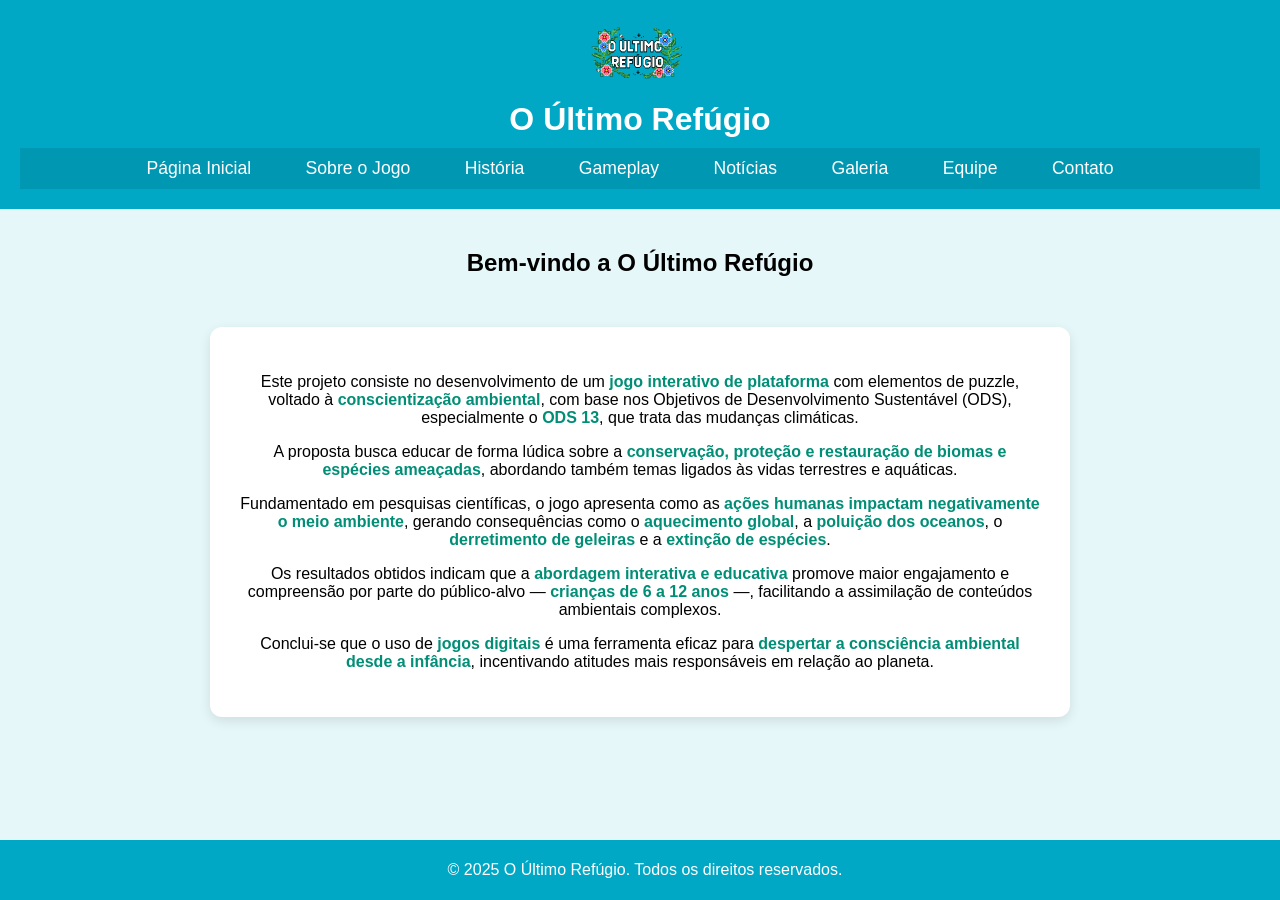
<file: index.html>
<!DOCTYPE html>
<html lang="pt-br">
<head>
  <meta charset="UTF-8">
  <meta name="viewport" content="width=device-width, initial-scale=1.0">
  <title>O Último Refúgio - Página Inicial</title>
  <link rel="stylesheet" href="css/style.css">
</head>
<body>
  <!-- Cabeçalho e Navegação -->
  <header>
    <img src="images/logo.png" alt="Logo do Jogo" class="logo">
    <h1>O Último Refúgio</h1>
    <nav>
      <ul>
        <li><a href="index.html">Página Inicial</a></li>
        <li><a href="about.html">Sobre o Jogo</a></li>
        <li><a href="history.html">História</a></li>
        <li><a href="gameplay.html">Gameplay</a></li>
        <li><a href="news.html">Notícias</a></li>
        <li><a href="gallery.html">Galeria</a></li>
        <li><a href="team.html">Equipe</a></li>
        <li><a href="contact.html">Contato</a></li>
      </ul>
    </nav>
  </header>

  <!-- Conteúdo da página inicial -->
  <section class="highlight">
    <!-- <img src="images/highlight.jpg" alt="Imagem de Destaque" class="responsive-img"> -->
    <div class="description">
      <h2>Bem-vindo a O Último Refúgio</h2>
      <section id="projeto-jogo">
        <!-- <h2>Sobre o Projeto</h2> -->
        <p>
          Este projeto consiste no desenvolvimento de um <strong>jogo interativo de plataforma</strong> com elementos de puzzle, voltado à <strong>conscientização ambiental</strong>, com base nos Objetivos de Desenvolvimento Sustentável (ODS), especialmente o <strong>ODS 13</strong>, que trata das mudanças climáticas.
        </p>
        <p>
          A proposta busca educar de forma lúdica sobre a <strong>conservação, proteção e restauração de biomas e espécies ameaçadas</strong>, abordando também temas ligados às vidas terrestres e aquáticas.
        </p>
        <p>
          Fundamentado em pesquisas científicas, o jogo apresenta como as <strong>ações humanas impactam negativamente o meio ambiente</strong>, gerando consequências como o <strong>aquecimento global</strong>, a <strong>poluição dos oceanos</strong>, o <strong>derretimento de geleiras</strong> e a <strong>extinção de espécies</strong>.
        </p>
        <p>
          Os resultados obtidos indicam que a <strong>abordagem interativa e educativa</strong> promove maior engajamento e compreensão por parte do público-alvo — <strong>crianças de 6 a 12 anos</strong> —, facilitando a assimilação de conteúdos ambientais complexos.
        </p>
        <p>
          Conclui-se que o uso de <strong>jogos digitais</strong> é uma ferramenta eficaz para <strong>despertar a consciência ambiental desde a infância</strong>, incentivando atitudes mais responsáveis em relação ao planeta.
        </p>
      </section>
    </div>
  </section>

  <!-- Rodapé -->
  <footer>
    <p>&copy; 2025 O Último Refúgio. Todos os direitos reservados.</p>
  </footer>

  <script src="js/script.js"></script>
</body>
</html>
</file>
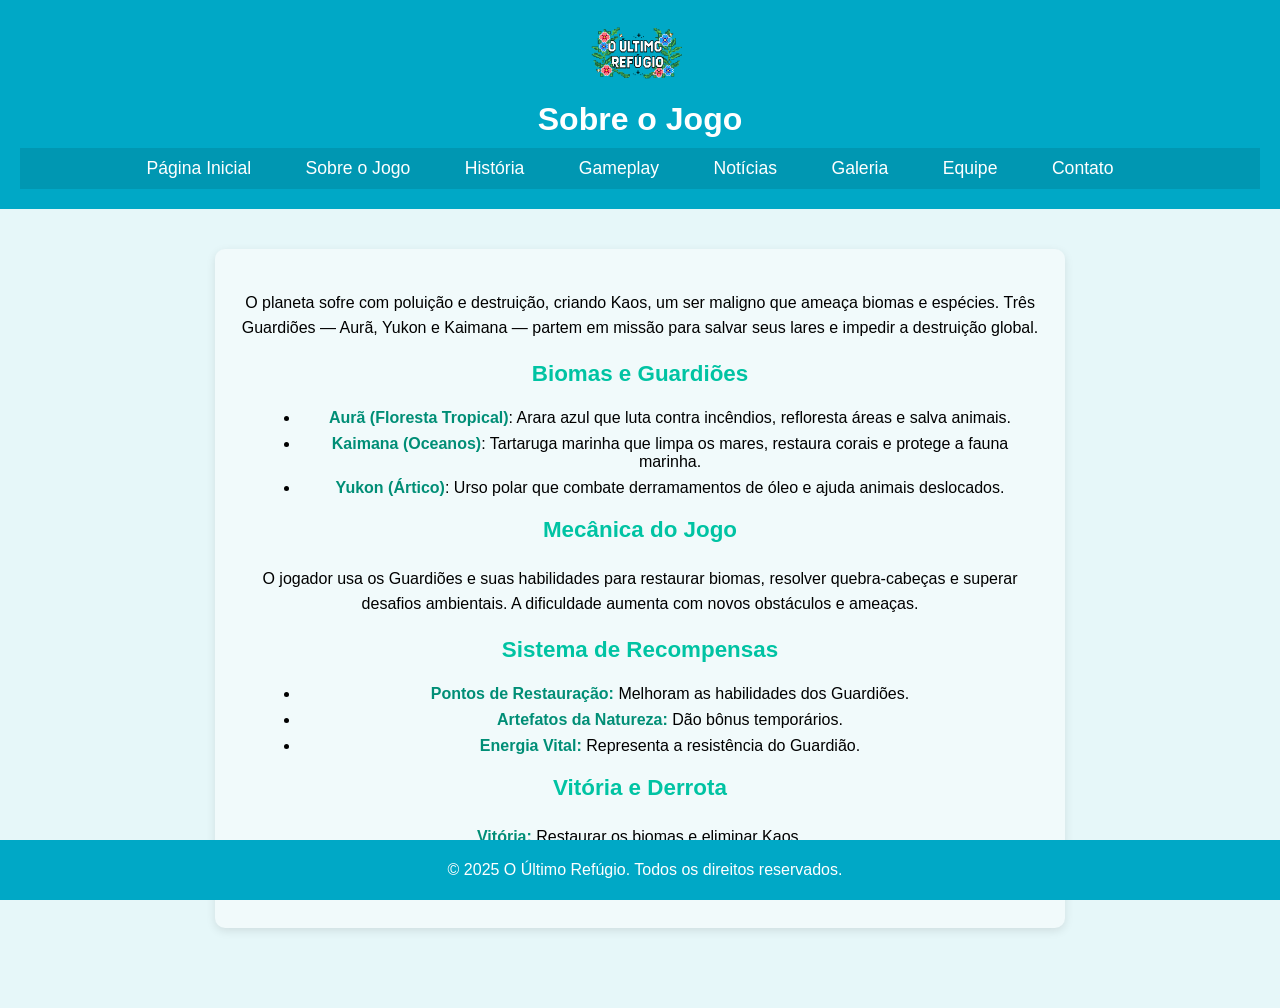
<file: about.html>
<!DOCTYPE html>
<html lang="pt-br">
<head>
  <meta charset="UTF-8">
  <meta name="viewport" content="width=device-width, initial-scale=1.0">
  <title>Sobre o Jogo</title>
  <link rel="stylesheet" href="css/style.css">
</head>
<body>
  <!-- Cabeçalho e Navegação -->
  <header>
    <img src="images/logo.png" alt="Logo do Jogo" class="logo">
    <h1>Sobre o Jogo</h1>
    <nav>
      <ul>
        <li><a href="index.html">Página Inicial</a></li>
        <li><a href="about.html">Sobre o Jogo</a></li>
        <li><a href="history.html">História</a></li>
        <li><a href="gameplay.html">Gameplay</a></li>
        <li><a href="news.html">Notícias</a></li>
        <li><a href="gallery.html">Galeria</a></li>
        <li><a href="team.html">Equipe</a></li>
        <li><a href="contact.html">Contato</a></li>
      </ul>
    </nav>
  </header>

  <!-- Conteúdo da página Sobre -->
  <section id="resumo-jogo">
    <!-- <h2>Resumo do Jogo</h2> -->
    <p>O planeta sofre com poluição e destruição, criando Kaos, um ser maligno que ameaça biomas e espécies. Três Guardiões — Aurã, Yukon e Kaimana — partem em missão para salvar seus lares e impedir a destruição global.</p>
  
    <h3>Biomas e Guardiões</h3>
    <ul>
      <li>
        <strong>Aurã (Floresta Tropical)</strong>: Arara azul que luta contra incêndios, refloresta áreas e salva animais.
      </li>
      <li>
        <strong>Kaimana (Oceanos)</strong>: Tartaruga marinha que limpa os mares, restaura corais e protege a fauna marinha.
      </li>
      <li>
        <strong>Yukon (Ártico)</strong>: Urso polar que combate derramamentos de óleo e ajuda animais deslocados.
      </li>
    </ul>
  
    <h3>Mecânica do Jogo</h3>
    <p>O jogador usa os Guardiões e suas habilidades para restaurar biomas, resolver quebra-cabeças e superar desafios ambientais. A dificuldade aumenta com novos obstáculos e ameaças.</p>
  
    <h3>Sistema de Recompensas</h3>
    <ul>
      <li><strong>Pontos de Restauração:</strong> Melhoram as habilidades dos Guardiões.</li>
      <li><strong>Artefatos da Natureza:</strong> Dão bônus temporários.</li>
      <li><strong>Energia Vital:</strong> Representa a resistência do Guardião.</li>
    </ul>
  
    <h3>Vitória e Derrota</h3>
    <p><strong>Vitória:</strong> Restaurar os biomas e eliminar Kaos.</p>
    <p><strong>Derrota:</strong> Degradação crítica dos biomas ou perda total da energia.</p>
  </section>
  

  <!-- Rodapé -->
  <footer>
    <p>&copy; 2025 O Último Refúgio. Todos os direitos reservados.</p>
  </footer>

  <script src="js/script.js"></script>
</body>
</html>
</file>
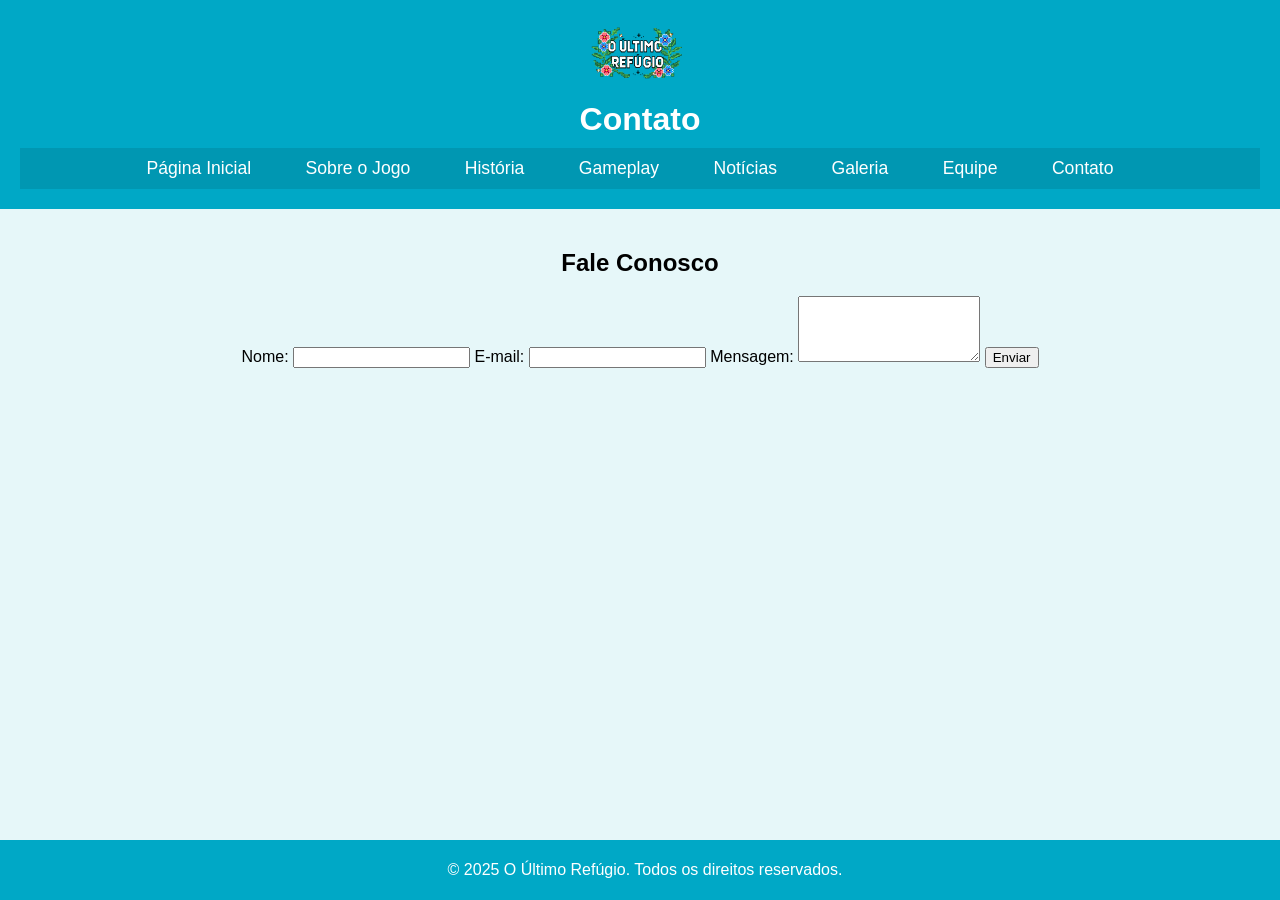
<file: contact.html>
<!DOCTYPE html>
<html lang="pt-br">
<head>
  <meta charset="UTF-8">
  <meta name="viewport" content="width=device-width, initial-scale=1.0">
  <title>Contato</title>
  <link rel="stylesheet" href="css/style.css">
</head>
<body>
  <!-- Cabeçalho e Navegação -->
  <header>
    <img src="images/logo.png" alt="Logo do Jogo" class="logo">
    <h1>Contato</h1>
    <nav>
      <ul>
        <li><a href="index.html">Página Inicial</a></li>
        <li><a href="about.html">Sobre o Jogo</a></li>
        <li><a href="history.html">História</a></li>
        <li><a href="gameplay.html">Gameplay</a></li>
        <li><a href="news.html">Notícias</a></li>
        <li><a href="gallery.html">Galeria</a></li>
        <li><a href="team.html">Equipe</a></li>
        <li><a href="contact.html">Contato</a></li>
      </ul>
    </nav>
  </header>

  <!-- Formulário de Contato -->
  <section>
    <h2>Fale Conosco</h2>
    <form action="#">
      <label for="name">Nome:</label>
      <input type="text" id="name" name="name" required>

      <label for="email">E-mail:</label>
      <input type="email" id="email" name="email" required>

      <label for="message">Mensagem:</label>
      <textarea id="message" name="message" rows="4" required></textarea>

      <button type="submit">Enviar</button>
    </form>
  </section>

  <!-- Rodapé -->
  <footer>
    <p>&copy; 2025 O Último Refúgio. Todos os direitos reservados.</p>
  </footer>

  <script src="js/script.js"></script>
</body>
</html>
</file>
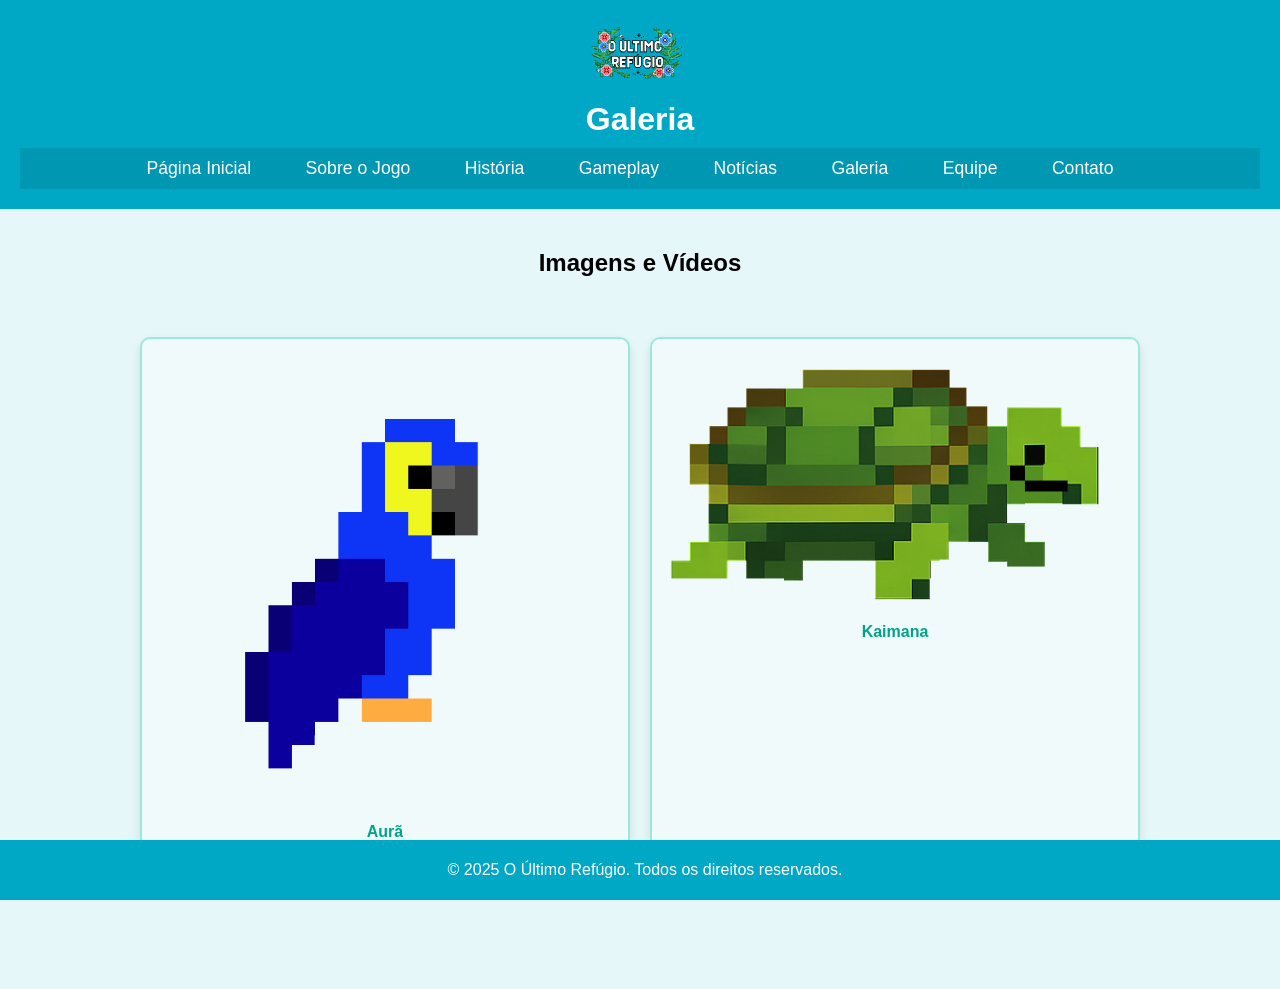
<file: gallery.html>
<!DOCTYPE html>
<html lang="pt-br">
<head>
  <meta charset="UTF-8">
  <meta name="viewport" content="width=device-width, initial-scale=1.0">
  <title>Galeria</title>
  <link rel="stylesheet" href="css/style.css">
</head>
<body>
  <!-- Cabeçalho e Navegação -->
  <header>
    <img src="images/logo.png" alt="Logo do Jogo" class="logo">
    <h1>Galeria</h1>
    <nav>
      <ul>
        <li><a href="index.html">Página Inicial</a></li>
        <li><a href="about.html">Sobre o Jogo</a></li>
        <li><a href="history.html">História</a></li>
        <li><a href="gameplay.html">Gameplay</a></li>
        <li><a href="news.html">Notícias</a></li>
        <li><a href="gallery.html">Galeria</a></li>
        <li><a href="team.html">Equipe</a></li>
        <li><a href="contact.html">Contato</a></li>
      </ul>
    </nav>
  </header>

  <!-- Conteúdo da Galeria -->
  <section>
    <h2>Imagens e Vídeos</h2>
    <section id="imagens-destaque">
      <div class="imagem-destaque">
        <img src="images/arara1.png" alt="Aurã">
        <p>Aurã</p>
      </div>
      <div class="imagem-destaque">
        <img src="images/tartaruguinha1.png" alt="Kaimana">
        <p>Kaimana</p>
      </div>
    </section>
    
  </section>

  <!-- Rodapé -->
  <footer>
    <p>&copy; 2025 O Último Refúgio. Todos os direitos reservados.</p>
  </footer>

  <script src="js/script.js"></script>
</body>
</html>
</file>
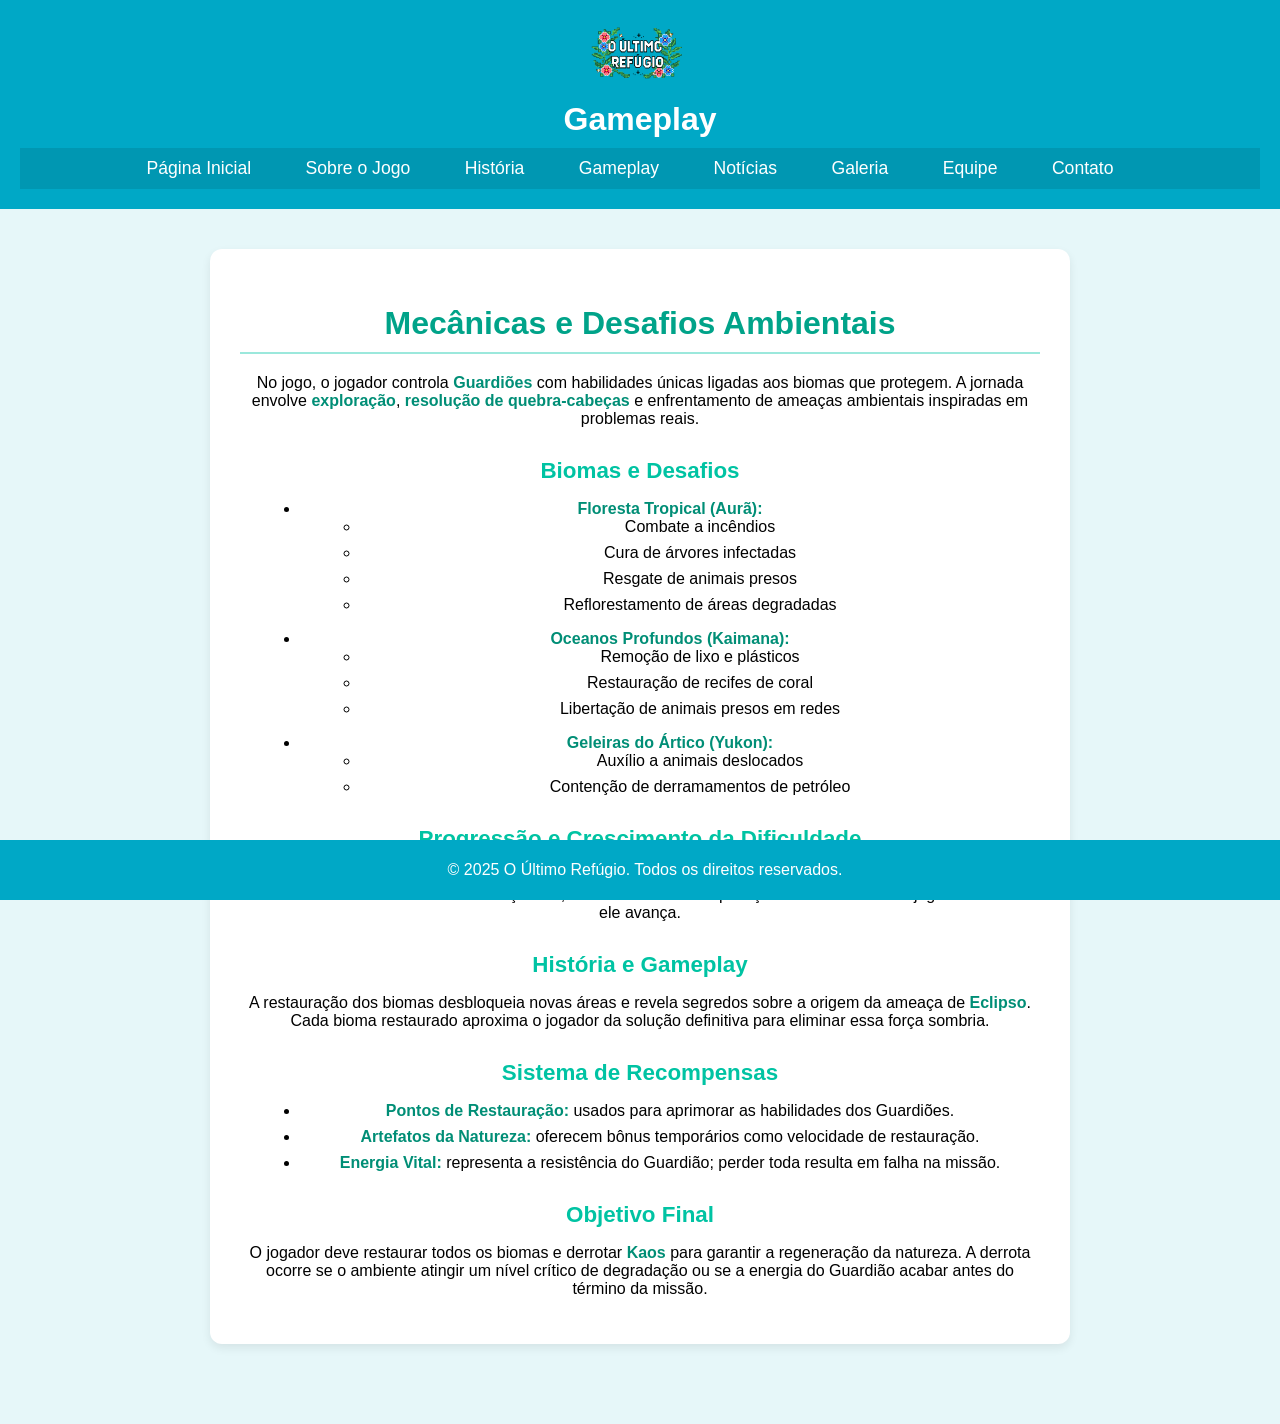
<file: gameplay.html>
<!DOCTYPE html>
<html lang="pt-br">
<head>
  <meta charset="UTF-8">
  <meta name="viewport" content="width=device-width, initial-scale=1.0">
  <title>Gameplay</title>
  <link rel="stylesheet" href="css/style.css">
</head>
<body>
  <!-- Cabeçalho e Navegação -->
  <header>
    <img src="images/logo.png" alt="Logo do Jogo" class="logo">
    <h1>Gameplay</h1>
    <nav>
      <ul>
        <li><a href="index.html">Página Inicial</a></li>
        <li><a href="about.html">Sobre o Jogo</a></li>
        <li><a href="history.html">História</a></li>
        <li><a href="gameplay.html">Gameplay</a></li>
        <li><a href="news.html">Notícias</a></li>
        <li><a href="gallery.html">Galeria</a></li>
        <li><a href="team.html">Equipe</a></li>
        <li><a href="contact.html">Contato</a></li>
      </ul>
    </nav>
  </header>

  <!-- Conteúdo da página Gameplay -->
  <section id="mecanicas-desafios">
    <h2>Mecânicas e Desafios Ambientais</h2>
  <p>
    No jogo, o jogador controla <strong>Guardiões</strong> com habilidades únicas ligadas aos biomas que protegem. A jornada envolve <strong>exploração</strong>, <strong>resolução de quebra-cabeças</strong> e enfrentamento de ameaças ambientais inspiradas em problemas reais.
  </p>

  <h3>Biomas e Desafios</h3>
  <ul>
    <li>
      <strong>Floresta Tropical (Aurã):</strong>
      <ul>
        <li>Combate a incêndios</li>
        <li>Cura de árvores infectadas</li>
        <li>Resgate de animais presos</li>
        <li>Reflorestamento de áreas degradadas</li>
      </ul>
    </li>
    <li>
      <strong>Oceanos Profundos (Kaimana):</strong>
      <ul>
        <li>Remoção de lixo e plásticos</li>
        <li>Restauração de recifes de coral</li>
        <li>Libertação de animais presos em redes</li>
      </ul>
    </li>
    <li>
      <strong>Geleiras do Ártico (Yukon):</strong>
      <ul>
        <li>Auxílio a animais deslocados</li>
        <li>Contenção de derramamentos de petróleo</li>
      </ul>
    </li>
  </ul>

  <h3>Progressão e Crescimento da Dificuldade</h3>
  <p>
    A dificuldade aumenta gradualmente, exigindo o uso estratégico e combinado das habilidades dos Guardiões. Novos obstáculos como correntes traiçoeiras, incêndios intensos e poluição densa desafiam o jogador conforme ele avança.
  </p>

  <h3>História e Gameplay</h3>
  <p>
    A restauração dos biomas desbloqueia novas áreas e revela segredos sobre a origem da ameaça de <strong>Eclipso</strong>. Cada bioma restaurado aproxima o jogador da solução definitiva para eliminar essa força sombria.
  </p>

  <h3>Sistema de Recompensas</h3>
  <ul>
    <li><strong>Pontos de Restauração:</strong> usados para aprimorar as habilidades dos Guardiões.</li>
    <li><strong>Artefatos da Natureza:</strong> oferecem bônus temporários como velocidade de restauração.</li>
    <li><strong>Energia Vital:</strong> representa a resistência do Guardião; perder toda resulta em falha na missão.</li>
  </ul>

  <h3>Objetivo Final</h3>
  <p>
    O jogador deve restaurar todos os biomas e derrotar <strong>Kaos</strong> para garantir a regeneração da natureza. A derrota ocorre se o ambiente atingir um nível crítico de degradação ou se a energia do Guardião acabar antes do término da missão.
  </p>
  </section>

  <!-- Rodapé -->
  <footer>
    <p>&copy; 2025 O Último Refúgio. Todos os direitos reservados.</p>
  </footer>

  <script src="js/script.js"></script>
</body>
</html>
</file>
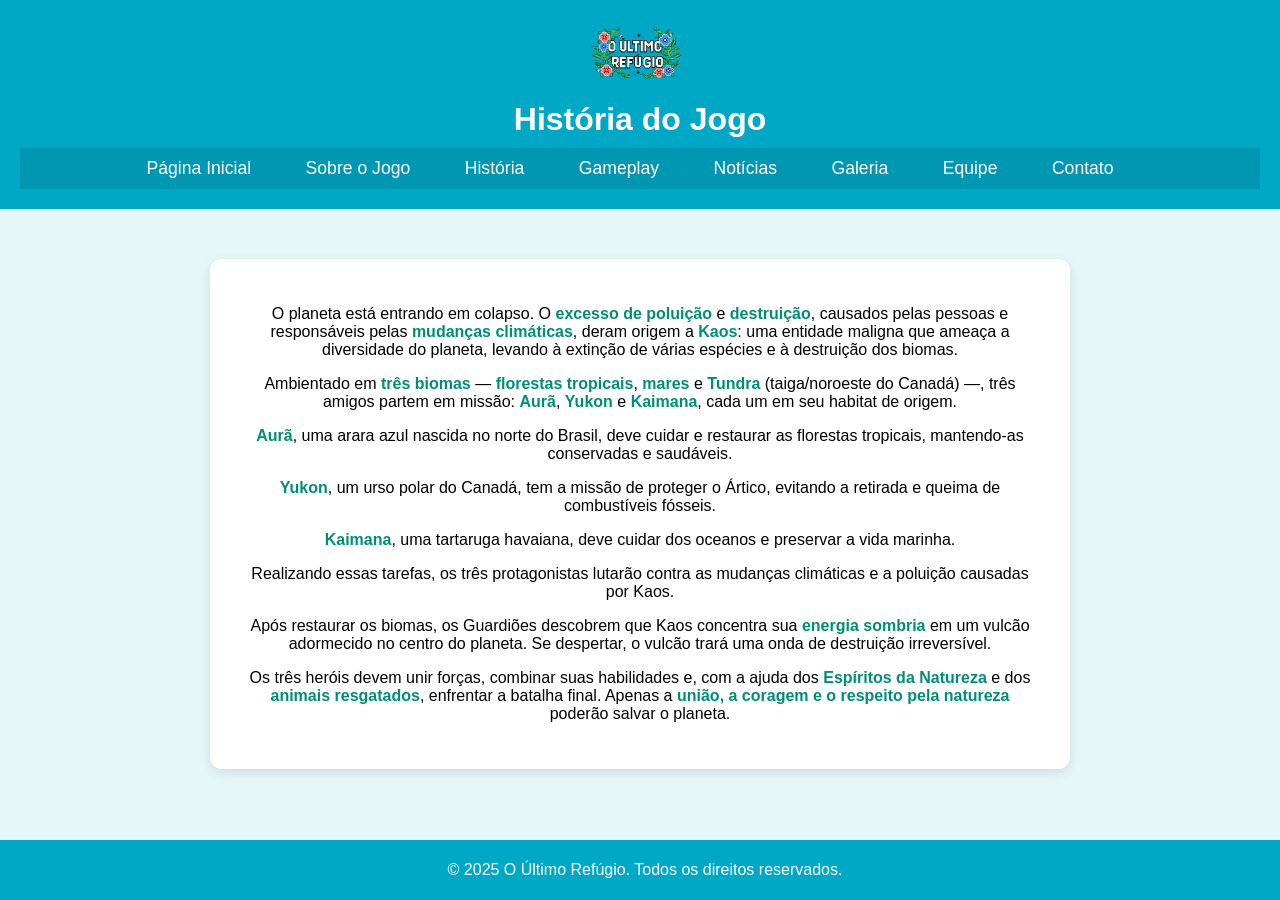
<file: history.html>
<!DOCTYPE html>
<html lang="pt-br">
<head>
  <meta charset="UTF-8">
  <meta name="viewport" content="width=device-width, initial-scale=1.0">
  <title>História do Jogo</title>
  <link rel="stylesheet" href="css/style.css">
</head>
<body>
  <!-- Cabeçalho e Navegação -->
  <header>
    <img src="images/logo.png" alt="Logo do Jogo" class="logo">
    <h1>História do Jogo</h1>
    <nav>
      <ul>
        <li><a href="index.html">Página Inicial</a></li>
        <li><a href="about.html">Sobre o Jogo</a></li>
        <li><a href="history.html">História</a></li>
        <li><a href="gameplay.html">Gameplay</a></li>
        <li><a href="news.html">Notícias</a></li>
        <li><a href="gallery.html">Galeria</a></li>
        <li><a href="team.html">Equipe</a></li>
        <li><a href="contact.html">Contato</a></li>
      </ul>
    </nav>
  </header>

  <!-- Conteúdo da página História -->
  <section id="historia-jogo">
    <!-- <h2>História do Jogo</h2> -->
    <p>
      O planeta está entrando em colapso. O <strong>excesso de poluição</strong> e <strong>destruição</strong>, causados pelas pessoas e responsáveis pelas <strong>mudanças climáticas</strong>, deram origem a <strong>Kaos</strong>: uma entidade maligna que ameaça a diversidade do planeta, levando à extinção de várias espécies e à destruição dos biomas.
    </p>
    <p>
      Ambientado em <strong>três biomas</strong> — <strong>florestas tropicais</strong>, <strong>mares</strong> e <strong>Tundra</strong> (taiga/noroeste do Canadá) —, três amigos partem em missão: <strong>Aurã</strong>, <strong>Yukon</strong> e <strong>Kaimana</strong>, cada um em seu habitat de origem.
    </p>
    <p>
      <strong>Aurã</strong>, uma arara azul nascida no norte do Brasil, deve cuidar e restaurar as florestas tropicais, mantendo-as conservadas e saudáveis.
    </p>
    <p>
      <strong>Yukon</strong>, um urso polar do Canadá, tem a missão de proteger o Ártico, evitando a retirada e queima de combustíveis fósseis.
    </p>
    <p>
      <strong>Kaimana</strong>, uma tartaruga havaiana, deve cuidar dos oceanos e preservar a vida marinha.
    </p>
    <p>
      Realizando essas tarefas, os três protagonistas lutarão contra as mudanças climáticas e a poluição causadas por Kaos.
    </p>
    <p>
      Após restaurar os biomas, os Guardiões descobrem que Kaos concentra sua <strong>energia sombria</strong> em um vulcão adormecido no centro do planeta. Se despertar, o vulcão trará uma onda de destruição irreversível.
    </p>
    <p>
      Os três heróis devem unir forças, combinar suas habilidades e, com a ajuda dos <strong>Espíritos da Natureza</strong> e dos <strong>animais resgatados</strong>, enfrentar a batalha final. Apenas a <strong>união, a coragem e o respeito pela natureza</strong> poderão salvar o planeta.
    </p>
  </section>

  <!-- Rodapé -->
  <footer>
    <p>&copy; 2025 O Último Refúgio. Todos os direitos reservados.</p>
  </footer>

  <script src="js/script.js"></script>
</body>
</html>
</file>
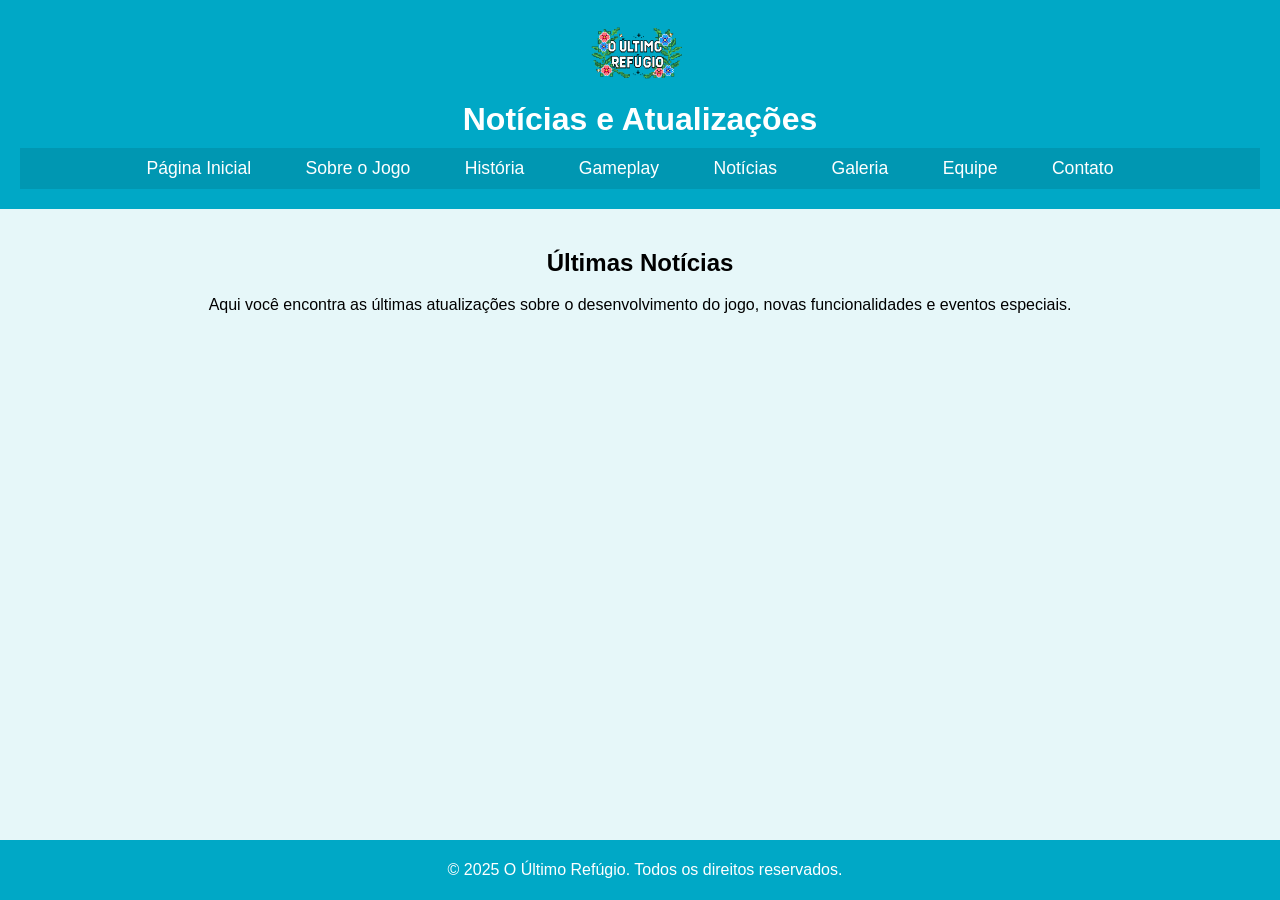
<file: news.html>
<!DOCTYPE html>
<html lang="pt-br">
<head>
  <meta charset="UTF-8">
  <meta name="viewport" content="width=device-width, initial-scale=1.0">
  <title>Notícias</title>
  <link rel="stylesheet" href="css/style.css">
</head>
<body>
  <!-- Cabeçalho e Navegação -->
  <header>
    <img src="images/logo.png" alt="Logo do Jogo" class="logo">
    <h1>Notícias e Atualizações</h1>
    <nav>
      <ul>
        <li><a href="index.html">Página Inicial</a></li>
        <li><a href="about.html">Sobre o Jogo</a></li>
        <li><a href="history.html">História</a></li>
        <li><a href="gameplay.html">Gameplay</a></li>
        <li><a href="news.html">Notícias</a></li>
        <li><a href="gallery.html">Galeria</a></li>
        <li><a href="team.html">Equipe</a></li>
        <li><a href="contact.html">Contato</a></li>
      </ul>
    </nav>
  </header>

  <!-- Conteúdo da página de Notícias --> 
  <section> <h2>Últimas Notícias</h2> 
    <p>Aqui você encontra as últimas atualizações sobre o desenvolvimento do jogo, novas funcionalidades e eventos especiais.</p> 
  </section> 

  <!-- Rodapé --> 
  <footer> 
    <p>&copy; 2025 O Último Refúgio. Todos os direitos reservados.</p> 
  </footer> 

  <script src="js/script.js"></script> 
</body> 
</html>
</file>
<file: css/style.css>
html {
  overflow-y: scroll; /* Mantém o espaço da barra de rolagem sempre reservado */
}

body {
  font-family: Arial, sans-serif;
  margin: 0;
  padding: 0;
  background-color: #e6f7f9;
  padding-bottom: 40px; /* Espaço para o footer fixo */
  overflow-x: hidden; /* Previne scroll lateral acidental */
}

header {
  background-color: #00a8c6;
  color: white;
  padding: 20px;
  text-align: center;
}

header .logo {
  width: 100px;
  height: auto;
}

header h1 {
  margin: 10px 0;
  font-size: 2rem;
}

nav {
  background-color: #0097b2;
}

nav ul {
  list-style-type: none;
  padding: 0;
  margin: 0;
  text-align: center;
}

nav ul li {
  display: inline-block;
  margin-right: 20px;
}

nav ul li a {
  text-decoration: none;
  color: white;
  font-size: 1.1rem;
  padding: 10px 15px;
  display: inline-block;
}

nav ul li a:hover {
  background-color: #00c3fb;
  color: #ffffff;
}

section {
  padding: 20px;
  text-align: center;
}

.responsive-img {
  width: 100%;
  max-width: 800px;
  height: auto;
}

footer {
  background-color: #00a8c6;
  color: white;
  text-align: center;
  padding: 5px;
  position: fixed;
  width: 100%;
  bottom: 0;
}

#history {
  text-align: justify;
  font-size: 15px;
}

#s1 {
  align-items: center;
}

#mecanicas-desafios {
  max-width: 800px;
  margin: 40px auto;
  background-color: #ffffff;
  padding: 30px;
  border-radius: 12px;
  box-shadow: 0 4px 10px rgba(0, 0, 0, 0.08);
}

#mecanicas-desafios h2 {
  font-size: 2rem;
  color: #00a389;
  border-bottom: 2px solid #9be8dc;
  padding-bottom: 10px;
  margin-bottom: 20px;
}

#mecanicas-desafios h3 {
  font-size: 1.4rem;
  color: #00c3a3;
  margin-top: 30px;
  margin-bottom: 10px;
}

#mecanicas-desafios p {
  margin-bottom: 16px;
}

#mecanicas-desafios ul {
  margin-left: 20px;
  margin-bottom: 16px;
}

#mecanicas-desafios ul li {
  margin-bottom: 8px;
}

#mecanicas-desafios strong {
  color: #008e76;
}

#projeto-jogo {
  max-width: 800px;
  background-color: #ffffff;
  margin: 50px auto;
  padding: 30px;
  border-radius: 12px;
  box-shadow: 0 4px 12px rgba(0, 0, 0, 0.1);
}

#projeto-jogo h2 {
  font-size: 2rem;
  color: #00a389;
  border-bottom: 2px solid #9be8dc;
  padding-bottom: 10px;
  margin-bottom: 20px;
}

#projeto-jogo p {
  margin-bottom: 16px;
}

#projeto-jogo strong {
  color: #008e76;
}

#historia-jogo {
  max-width: 800px;
  background-color: #ffffff;
  margin: 50px auto;
  padding: 30px;
  border-radius: 12px;
  box-shadow: 0 4px 12px rgba(0, 0, 0, 0.1);
}

#historia-jogo h2 {
  font-size: 2rem;
  color: #00a389;
  border-bottom: 2px solid #9be8dc;
  padding-bottom: 10px;
  margin-bottom: 20px;
}

#historia-jogo p {
  margin-bottom: 16px;
}

#historia-jogo strong {
  color: #008e76;
}

#resumo-jogo {
  max-width: 800px;
  margin: 40px auto;
  padding: 25px;
  background: #f1fafb;
  border-radius: 10px;
  box-shadow: 0 3px 10px rgba(0,0,0,0.1);
}

#resumo-jogo h2 {
  font-size: 2rem;
  color: #00a389;
  border-bottom: 2px solid #9be8dc;
  padding-bottom: 8px;
  margin-bottom: 15px;
}

#resumo-jogo h3 {
  font-size: 1.4rem;
  color: #00c3a3;
  margin-top: 20px;
}

#resumo-jogo p {
  line-height: 1.6;
  margin-bottom: 12px;
}

#resumo-jogo ul {
  list-style-type: disc;
  margin-left: 20px;
}

#resumo-jogo ul li {
  margin-bottom: 8px;
}

#resumo-jogo strong {
  color: #008e76;
}

#imagens-destaque {
  display: flex;
  flex-wrap: wrap;
  justify-content: center;
  gap: 20px;
  max-width: 1000px;
  margin: 40px auto;
  padding: 20px;
}

.imagem-destaque {
  background: #f1fafb;
  border: 2px solid #9be8dc;
  border-radius: 10px;
  overflow: hidden;
  flex: 1 1 45%;
  box-shadow: 0 4px 10px rgba(0,0,0,0.1);
  text-align: center;
  padding: 10px;
}

.imagem-destaque img {
  width: 100%;
  height: auto;
  border-radius: 8px;
  display: block;
}

.imagem-destaque p {
  margin-top: 8px;
  color: #00a389;
  font-weight: bold;
}

@media (max-width: 768px) {
  #imagens-destaque {
    flex-direction: column;
    align-items: center;
  }

  .imagem-destaque {
    flex: 1 1 100%;
  }
}

.dev-container {
  max-width: 900px;
  margin: 0 auto;
  display: flex;
  gap: 40px;
  flex-wrap: wrap;
  justify-content: center;
}

.developer {
  background: #ffffff;
  border-radius: 12px;
  box-shadow: 0 4px 12px rgba(0,0,0,0.1);
  flex: 1 1 300px;
  max-width: 350px;
  padding: 20px;
  text-align: center;
}

.developer img {
  width: 150px;
  height: 150px;
  border-radius: 50%;
  object-fit: cover;
  box-shadow: 0 3px 10px rgba(0,0,0,0.15);
  margin-bottom: 15px;
}

.developer h2 {
  margin: 10px 0 8px;
  font-size: 1.6rem;
  color: #00695c;
}

.developer p.personality {
  font-size: 1rem;
  color: #004d40;
  line-height: 1.4;
  margin: 0;
}

@media (max-width: 600px) {
  .dev-container {
    flex-direction: column;
    align-items: center;
  }

  .developer {
    max-width: 90%;
  }
}
</file>
